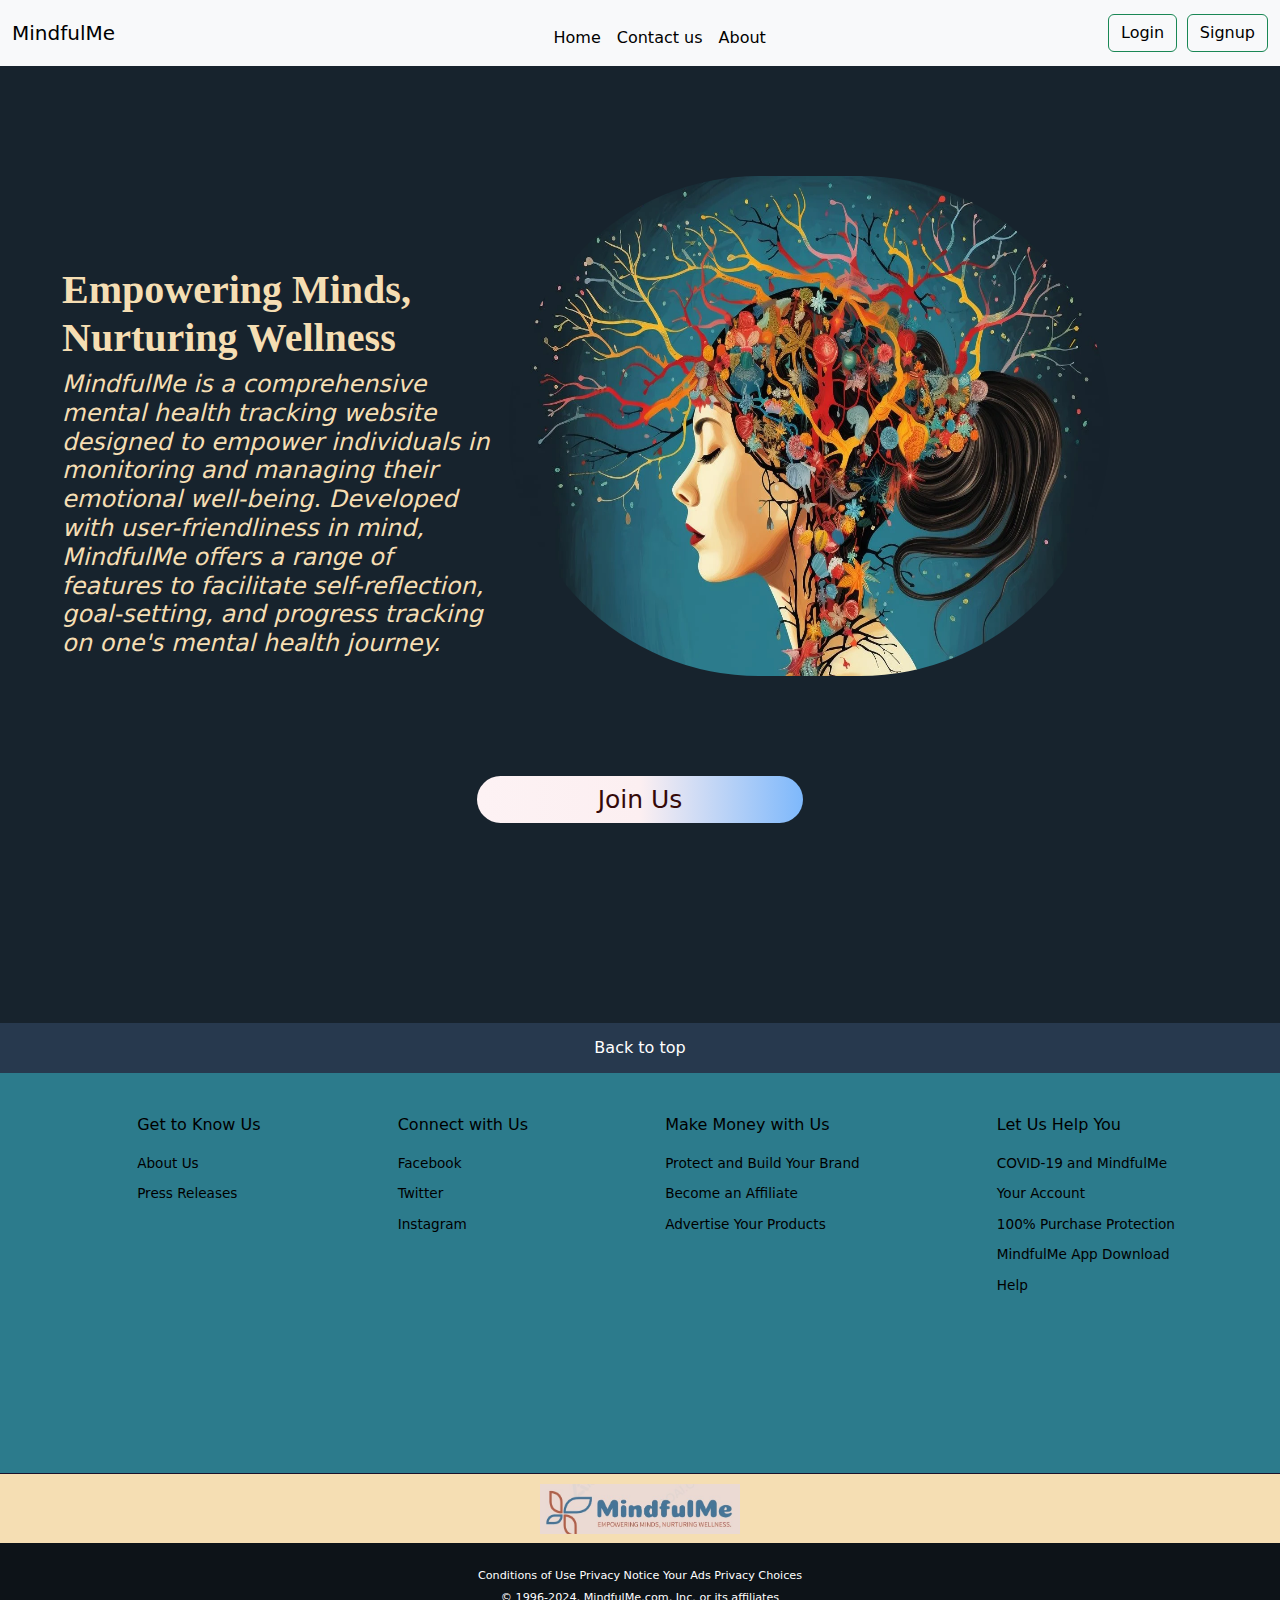
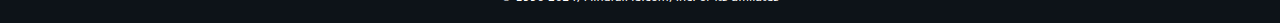
<file: Home/index.html>
<!DOCTYPE html>
<html lang="en">
<head>
    <meta charset="UTF-8">
    <meta name="viewport" content="width=device-width, initial-scale=1.0">
    <title>Mindful</title>
    <link href="https://cdn.jsdelivr.net/npm/bootstrap@5.3.3/dist/css/bootstrap.min.css" rel="stylesheet" integrity="sha384-QWTKZyjpPEjISv5WaRU9OFeRpok6YctnYmDr5pNlyT2bRjXh0JMhjY6hW+ALEwIH" crossorigin="anonymous">
    <link rel="stylesheet" href="style.css">
</head>
<body>
  <header>
    <nav class="navbar navbar-expand-lg bg-body-tertiary">
        <div class="container-fluid">
          <a class="navbar-brand" href="#">MindfulMe</a>
          <button class="navbar-toggler" type="button" data-bs-toggle="collapse" data-bs-target="#navbarScroll" aria-controls="navbarScroll" aria-expanded="false" aria-label="Toggle navigation">
            <span class="navbar-toggler-icon"></span>
          </button>
          <div class="collapse navbar-collapse" id="navbarScroll">
            <ul class="navbar-nav me-auto my-2 my-lg-0 navbar-nav-scroll" style="--bs-scroll-height: 100px;">
              <li class="nav-item">
                <a class="nav-link active" aria-current="page" href="#">Home</a>
              </li>
              <li class="nav-item">
                <a class="nav-link" href="/Hackathon/ContactUS/index.html">Contact us</a>
              </li>
              <li class="nav-item">
                <a class="nav-link" href="#">About</a>
              </li>
            </ul>
            <form class="d-flex" role="search">
                <button class="btn btn-outline-success" type="submit" ><a href="/Hackathon/Login/">Login</a></button>
              <button class="btn btn-outline-success" type="submit"><a href="/Hackathon/Signup/index.html">Signup</a></button>
            </form>
          </div>
        </div>
      </nav>  
</header>
          <div class="front">
            <div class="container">
            <h1><b>Empowering Minds, Nurturing Wellness</b></h1>
            <h4><i>MindfulMe is a comprehensive mental health tracking website designed to empower individuals in monitoring and managing their emotional well-being. Developed with user-friendliness in mind, MindfulMe offers a range of features to facilitate self-reflection, goal-setting, and progress tracking on one's mental health journey.</i></h4>
          </div>
          <img class="picture" src="pain-mental-health-neuroscuece.webp">
        </div>
        <div class="join">
            <button class="join-btn">
                Join Us
            </button>
        </div>
    <script src="https://cdn.jsdelivr.net/npm/bootstrap@5.3.3/dist/js/bootstrap.bundle.min.js" integrity="sha384-YvpcrYf0tY3lHB60NNkmXc5s9fDVZLESaAA55NDzOxhy9GkcIdslK1eN7N6jIeHz" crossorigin="anonymous"></script>
</body>
<footer>
    <div class="foot-panel1">
        Back to top
    </div>
    <div class="foot-panel2">
        <ul>
            <p>Get to Know Us</p>
            <a>About Us</a>
            <a>Press Releases</a>
        </ul> 
        <ul>
            <p>Connect with Us</p>
            <a>Facebook
            <a>Twitter</a>
            <a>Instagram</a>
        </ul> 
        <ul>
            <p>Make Money with Us</p>
            <a>Protect and Build Your Brand</a>
            <a>Become an Affiliate</a>
            <a>Advertise Your Products</a>
        </ul> 
        <ul>
            <p>Let Us Help You</p>
            <a>COVID-19 and MindfulMe</a>
            <a>Your Account</a>
            <a>100% Purchase Protection</a>
            <a>MindfulMe App Download</a>
            <a>Help</a>
        </ul> 
    </div>
    <div class="foot-panel3">
        <div class="logo"></div>
    </div>
    <div class="foot-panel4">
        <div class="pages">
            <a>Conditions of Use</a>
            <a>Privacy Notice</a>
            <a>Your Ads Privacy Choices</a>
        </div>
        <div class="copyright">
            © 1996-2024, MindfulMe.com, Inc. or its affiliates
        </div>
    </div>
</footer>

</html>
</file>
<file: Home/style.css>
*{
    margin:0;
    padding: 0;
}
body{
    background-color: #17232d;
}
a{
    color: bisque;
}

.nav-tabs{
    display: flex;
    justify-content: center;
}
.container{
    margin-top: 200px;
    width: 600px;
    margin-left: 50px;
    color: wheat;
}
.picture{
    height: 500px;
    width: 601px;
    margin-top: 110px;
    border: none;
    border-radius: 90rem;
    margin-right: 170px;
    
}
.front{
    display: flex;
    justify-content: center;
    background-color: #17232d;
}
h1{
   font-family: Cambria, Cochin, Georgia, Times, 'Times New Roman', serif;
}
.d-flex{
    display: flex;
    justify-content: space-between;
    width: 160px;
}
.navbar-brand{
    padding-right: 33%;
}
.bg-body-tertiary{

    --bs-bg-opacity: 1;
    background-color:wheat;
}
.join-btn{
    color: rgb(53, 9, 9);
    border: none;
    border-radius: 4rem;
    height: 47px;
    width: 326px;
    font-size: 25px;
    background-image: linear-gradient(to right, rgb(253, 242, 244),rgb(252, 239, 241) ,rgba(121, 182, 252, 0.959) ) ;
}
.join{
    width: 100%;
    justify-content: center;
    display: flex;
    margin-top: 100px;
    margin-bottom: 200px;
}
/**footer**/
.footer{
    margin-top: 15px;
}
.foot-panel1{
    background-color: #27394e;
    color: white;
    height: 50px;
    display: flex;
    justify-content: center;
    align-items: center;
}
.foot-panel2{
    background-color: #2c7b8c;
    color: rgb(0, 0, 0);
    height: 400px;
    display: flex;
    justify-content: space-evenly;
}
ul{
    margin-top: 40px;
}
ul a {
    display: block;
    font-size: 0.85rem;
    margin-top: 10px;
    color: rgb(206, 204, 204);
}
.foot-panel3{
    background-color: wheat;
    border-top: 0.23px solid rgb(26, 18, 44);
    height: 70px;
    display: flex;
    justify-content: center;
    align-items: center;
}
.logo{
    background-image: url("mindful\ logo\ 1.jpg");
    background-size: cover;
    height:50px;
    width:200px;
}
.foot-panel4{
    background-color: #0d1318;
    height: 80px;
    color: white;
    font-size: 0.7rem;
}
.pages{
    text-align: center;
    padding-top: 25px;
}
.copyright{
    text-align: center;
    padding-top: 5px;
}
.d-flex{
    display: flex;
    justify-content: space-between;
    width: 160px;
}
.navbar-brand{
    padding-right: 33%;
}
a:link {
    color: black;
    text-decoration: none;
  }
  
  /* visited link */
  a:visited {
    color: black;
    font-style: none;
    text-decoration: none;
  }
  
  /* mouse over link */
  a:hover {
    color: white;
    text-decoration: none;
  }
  
  /* selected link */
  a:active {
    color: rgb(25, 135, 84);
    text-decoration: none;
  }
  #black 
  {
    border-color: black;
  }
  #black:hover{
    border-color: rgb(25, 135, 84);
  }
</file>
